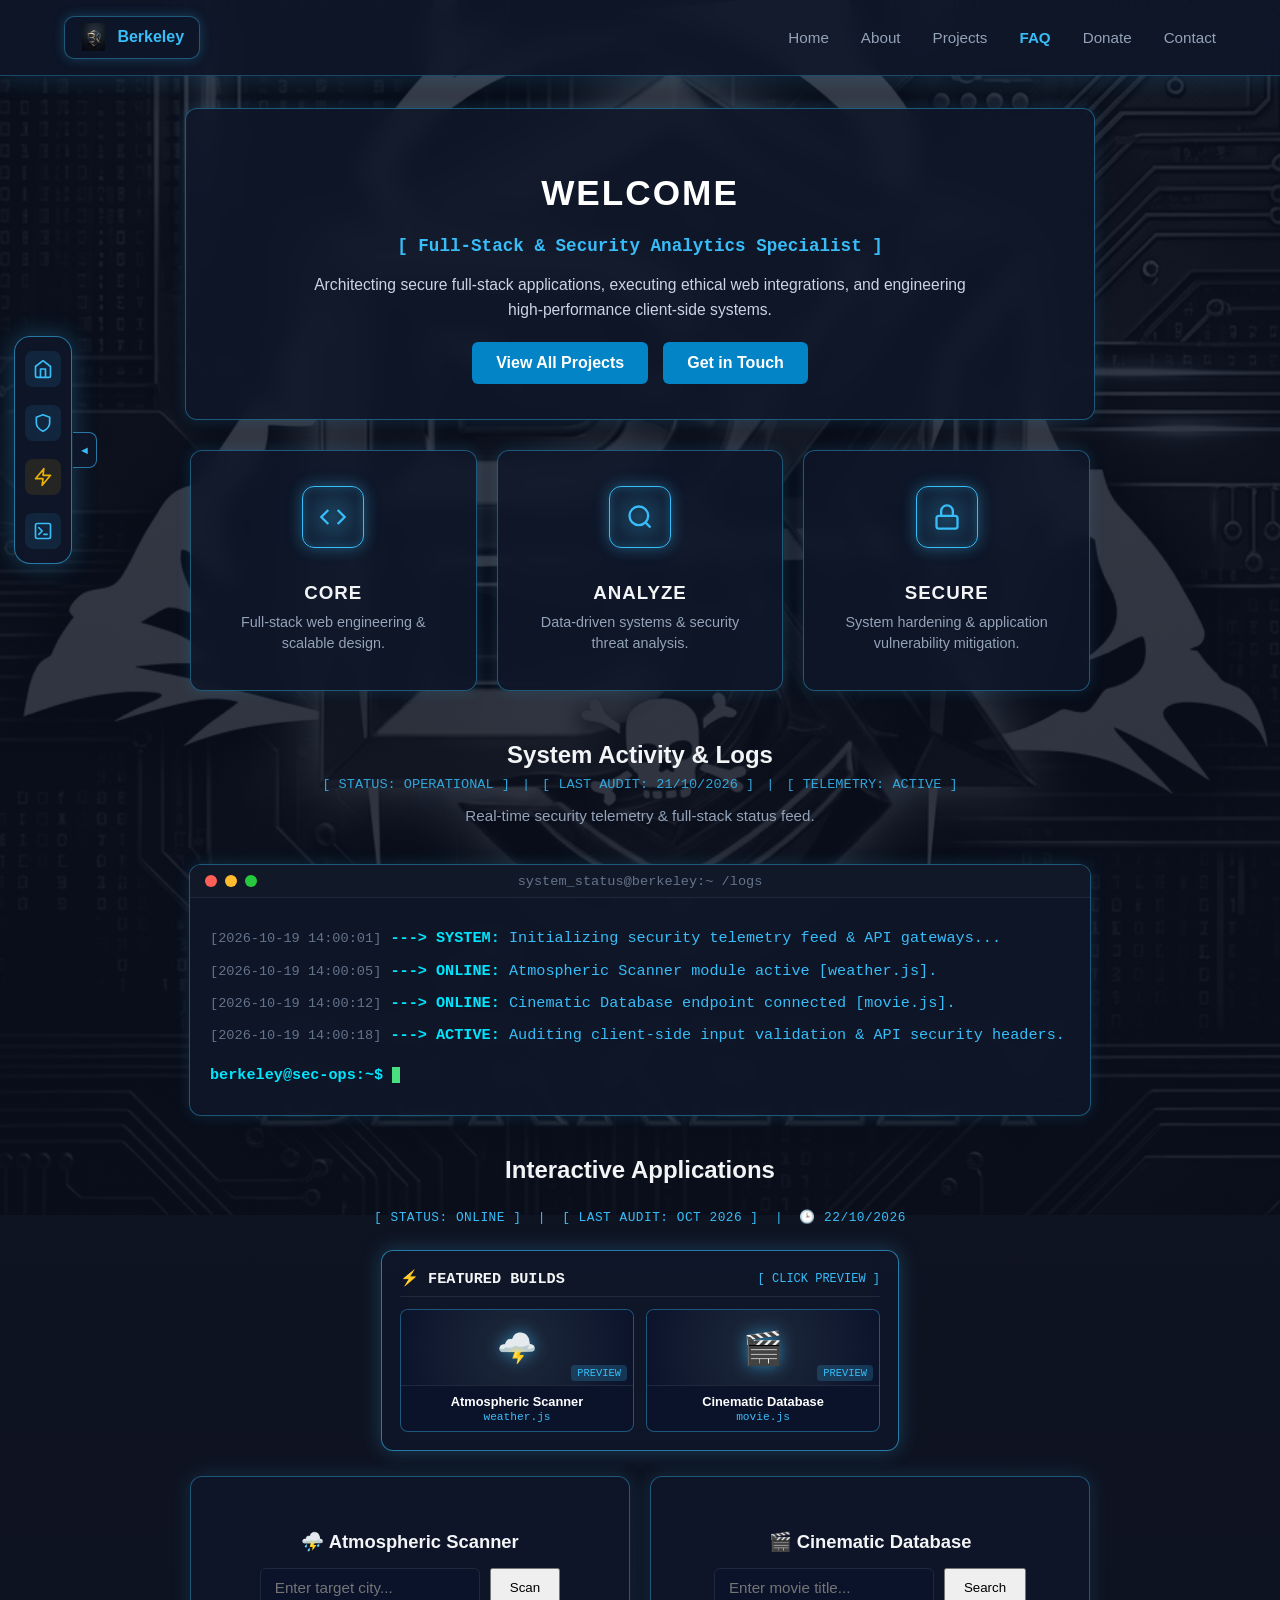
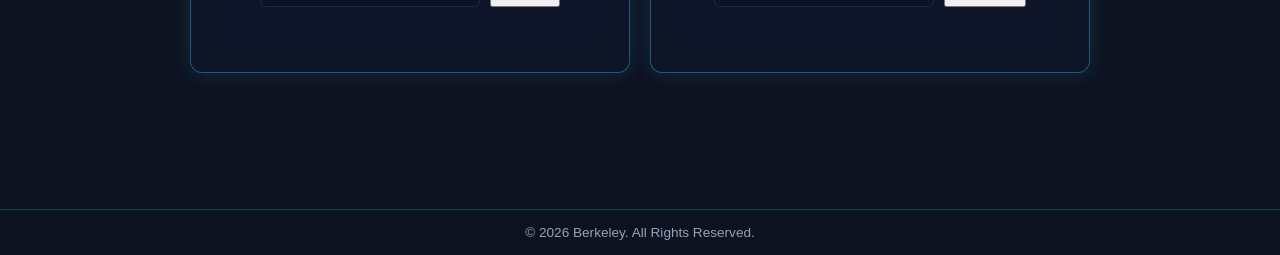
<file: index.html>
<!DOCTYPE html>
<html lang="en">
<head>
    <meta charset="UTF-8">
    <meta name="viewport" content="width=device-width, initial-scale=1.0">
    <title>Berkeley | Web Developer & Security Analytics Specialist</title>
    <meta name="description" content="Official website for Berkeley - Full-spectrum web development and security operations.">
    <link rel="icon" type="image/jpeg" href="new_logo.jpg">
    <link rel="stylesheet" href="style.css">
    <!-- Google & Search Engine Site Name (JSON-LD Schema) -->
    <script type="application/ld+json">
    {
      "@context": "https://schema.org",
      "@type": "WebSite",
      "name": "Berkeley",
      "alternateName": "Berkeley Repacks",
      "url": "https://ma0903092-blip.github.io/Berkeley/"
    }
    </script>

    <!-- Open Graph Site Name Meta Tag -->
    <meta property="og:site_name" content="Berkeley" />
    <meta property="og:title" content="Berkeley | Web Developer & Security Analytics Specialist" />
    <meta property="og:type" content="website" />
</head>
<body>
    <!-- Navbar -->
    <nav class="navbar">
        <div class="logo">
            <a href="index.html" class="logo-box">
                <img src="new_logo.jpg" alt="BK Logo" class="brand-icon">
                <span>Berkeley</span>
            </a>
        </div>
        <div class="links">
            <a href="index.html">Home</a>
            <a href="about.html">About</a>
            <a href="projects.html">Projects</a>
            <a href="faq.html" style="color: #38bdf8; font-weight: 600;">FAQ</a>
            <a href="donate.html">Donate</a>
            <a href="contact.html">Contact</a>
        </div>
    </nav>

    <!-- Main Container -->
    <main class="main-container">

        <!-- 1. Unified Hero Section -->
        <section class="card home-card" style="max-width: 850px; margin: 0 auto 30px auto; padding: 35px 25px; text-align: center;">
            <h1 style="color: #ffffff; font-size: 2.2rem; font-weight: 700; margin-bottom: 0.3rem; letter-spacing: 2px;">WELCOME</h1>
            <p style="color: #38bdf8; font-weight: 600; font-size: 1.1rem; margin-bottom: 1rem; font-family: monospace;">
                [ Full-Stack & Security Analytics Specialist ]
            </p>
            <p style="color: #cbd5e1; line-height: 1.6; max-width: 680px; margin: 0 auto 20px auto; font-size: 0.98rem;">
                Architecting secure full-stack applications, executing ethical web integrations, and engineering high-performance client-side systems.
            </p>
            <div style="display: flex; gap: 15px; justify-content: center; flex-wrap: wrap;">
                <a href="projects.html" class="btn" style="padding: 12px 24px; text-decoration: none; background: #0284c7; color: #ffffff; border-radius: 6px; font-weight: 600; border: none; display: inline-block;">View All Projects</a>
                <a href="contact.html" class="btn" style="padding: 12px 24px; text-decoration: none; background: #0284c7; color: #ffffff; border-radius: 6px; font-weight: 600; border: none; display: inline-block;">Get in Touch</a>
            </div>
        </section>

        <!-- 2. Core Pillars with Glossy Glowing Icon Boxes -->
        <section class="card-container" style="display: grid; grid-template-columns: repeat(auto-fit, minmax(240px, 1fr)); gap: 20px; max-width: 900px; margin: 0 auto 40px auto;">
            <div class="card home-card" style="text-align: center; padding: 25px 15px;">
                <div class="icon-box" style="display: inline-flex; align-items: center; justify-content: center; width: 60px; height: 60px; border-radius: 12px; border: 1.5px solid #38bdf8; background: radial-gradient(circle, rgba(56,189,248,0.25) 0%, rgba(15,23,42,0.8) 100%); box-shadow: 0 0 15px rgba(56,189,248,0.4), inset 0 0 10px rgba(56,189,248,0.3); margin-bottom: 15px;">
                    <svg width="28" height="28" viewBox="0 0 24 24" fill="none" stroke="#38bdf8" stroke-width="2"><polyline points="16 18 22 12 16 6"></polyline><polyline points="8 6 2 12 8 18"></polyline></svg>
                </div>
                <h3 style="color: #f3f4f6; margin-bottom: 8px; letter-spacing: 1px;">CORE</h3>
                <p style="color: #94a3b8; font-size: 0.9rem; margin: 0; line-height: 1.5;">Full-stack web engineering & scalable design.</p>
            </div>

            <div class="card home-card" style="text-align: center; padding: 25px 15px;">
                <div class="icon-box" style="display: inline-flex; align-items: center; justify-content: center; width: 60px; height: 60px; border-radius: 12px; border: 1.5px solid #38bdf8; background: radial-gradient(circle, rgba(56,189,248,0.25) 0%, rgba(15,23,42,0.8) 100%); box-shadow: 0 0 15px rgba(56,189,248,0.4), inset 0 0 10px rgba(56,189,248,0.3); margin-bottom: 15px;">
                    <svg width="28" height="28" viewBox="0 0 24 24" fill="none" stroke="#38bdf8" stroke-width="2"><circle cx="11" cy="11" r="8"></circle><line x1="21" y1="21" x2="16.65" y2="16.65"></line></svg>
                </div>
                <h3 style="color: #f3f4f6; margin-bottom: 8px; letter-spacing: 1px;">ANALYZE</h3>
                <p style="color: #94a3b8; font-size: 0.9rem; margin: 0; line-height: 1.5;">Data-driven systems & security threat analysis.</p>
            </div>

            <div class="card home-card" style="text-align: center; padding: 25px 15px;">
                <div class="icon-box" style="display: inline-flex; align-items: center; justify-content: center; width: 60px; height: 60px; border-radius: 12px; border: 1.5px solid #38bdf8; background: radial-gradient(circle, rgba(56,189,248,0.25) 0%, rgba(15,23,42,0.8) 100%); box-shadow: 0 0 15px rgba(56,189,248,0.4), inset 0 0 10px rgba(56,189,248,0.3); margin-bottom: 15px;">
                    <svg width="28" height="28" viewBox="0 0 24 24" fill="none" stroke="#38bdf8" stroke-width="2"><rect x="3" y="11" width="18" height="11" rx="2" ry="2"></rect><path d="M7 11V7a5 5 0 0 1 10 0v4"></path></svg>
                </div>
                <h3 style="color: #f3f4f6; margin-bottom: 8px; letter-spacing: 1px;">SECURE</h3>
                <p style="color: #94a3b8; font-size: 0.9rem; margin: 0; line-height: 1.5;">System hardening & application vulnerability mitigation.</p>
            </div>
        </section>

        <!-- System Activity & Logs Section -->
         <style>
    .terminal-container {
      background: rgba(15, 23, 42, 0.85) !important;
      backdrop-filter: blur(10px) !important;
      border: 1.5px solid rgba(56, 189, 248, 0.4) !important;
      box-shadow: 0 0 15px rgba(56, 189, 248, 0.15) !important;
      border-radius: 12px !important;
      transition: all 0.3s ease !important;
    }
    .terminal-container:hover {
      border-color: rgba(56, 189, 248, 0.8) !important;
      box-shadow: 0 0 25px rgba(56, 189, 248, 0.3) !important;
    }
  </style>
    <section class="system-logs-section" style="margin: 50px auto 30px auto; text-align: center;">
      <h2 style="color: #f3f4f6; text-align: center; margin-bottom: 8px;">System Activity &amp; Logs</h2>
      <div style="font-family: monospace; font-size: 0.85rem; color: #38bdf8; margin-top: 6px; margin-bottom: 15px; display: flex; justify-content: center; align-items: center; gap: 12px; opacity: 0.85; flex-wrap: wrap;">
  <span>[ STATUS: OPERATIONAL ]</span>
  <span>|</span>
  <span>[ LAST AUDIT: 21/10/2026 ]</span>
  <span>|</span>
  <span>[ TELEMETRY: ACTIVE ]</span>
</div>
      <p style="color: #94a3b8; font-size: 0.95rem; margin-bottom: 20px;">Real-time security telemetry &amp; full-stack status feed.</p>

      <div class="terminal-container">
        <div class="terminal-header">
          <div class="terminal-buttons">
            <span class="dot red"></span>
            <span class="dot yellow"></span>
            <span class="dot green"></span>
          </div>
          <div class="terminal-title">system_status@berkeley:~ /logs</div>
        </div>
        <div class="terminal-body">
          <p class="log-line"><span class="timestamp">[2026-10-19 14:00:01]</span> <span class="prefix">---> SYSTEM:</span> Initializing security telemetry feed &amp; API gateways...</p>
          <p class="log-line"><span class="timestamp">[2026-10-19 14:00:05]</span> <span class="prefix">---> ONLINE:</span> Atmospheric Scanner module active [weather.js].</p>
          <p class="log-line"><span class="timestamp">[2026-10-19 14:00:12]</span> <span class="prefix">---> ONLINE:</span> Cinematic Database endpoint connected [movie.js].</p>
          <p class="log-line"><span class="timestamp">[2026-10-19 14:00:18]</span> <span class="prefix">---> ACTIVE:</span> Auditing client-side input validation &amp; API security headers.</p>
          <p class="log-line prompt"><span class="prefix">berkeley@sec-ops:~$</span> <span class="command-text"></span><span class="cursor">&nbsp;</span></p>
        </div>
      </div>
    </section>

      <!-- 3. Interactive Web Applications Showcase -->
<section style="max-width: 900px; margin: 0 auto 40px auto; padding: 0 15px;">
 <style>
  /* Natural default border and soft ambient glow */
  .interactive-grid .app-card {
    background: rgba(15, 23, 42, 0.85) !important;
    backdrop-filter: blur(10px) !important;
    border: 1.5px solid rgba(56, 189, 248, 0.4) !important;
    box-shadow: 0 0 20px rgba(56, 189, 248, 0.15) !important;
    border-radius: 12px !important;
    transition: all 0.3s ease !important;
  }

  /* Brightens up when hovered */
  .interactive-grid .app-card:hover {
    border-color: rgba(56, 189, 248, 0.8) !important;
    box-shadow: 0 0 30px rgba(56, 189, 248, 0.35) !important;
  }

  /* Input fields styling */
    #cityInput, #searchInput, .cyber-input {
      flex: 1 !important;
      width: 100% !important;
      padding: 10px 14px !important;
      background-color: #0b132b !important;
      background: #0b132b !important;
      border: 1px solid #1e293b !important;
      border-radius: 6px !important;
      color: #ffffff !important;
      font-size: 0.95rem !important;
      outline: none !important;
      box-shadow: none !important;
      transition: all 0.3s ease !important;
    }
    #cityInput:hover, #searchInput:hover, .cyber-input:hover {
      border-color: rgba(56, 189, 248, 0.5) !important;
    }
    #cityInput:focus, #searchInput:focus, .cyber-input:focus {
      background-color: #0b132b !important;
      background: #0b132b !important;
      border-color: #38bdf8 !important;
      box-shadow: 0 0 12px rgba(56, 189, 248, 0.4) !important;
      color: #ffffff !important;
    }
  </style>

  <h2 style="color: #f3f4f6; text-align: center; margin-bottom: 25px;">Interactive Applications</h2>
  
  <!-- Section Telemetry Header -->
 <div style="font-family: monospace; font-size: 0.8rem; color: #38bdf8; text-align: center; margin-top: 8px; margin-bottom: 25px; letter-spacing: 0.5px;">
  [ STATUS: ONLINE ] &nbsp;|&nbsp; [ LAST AUDIT: OCT 2026 ] &nbsp;|&nbsp; 🕒 22/10/2026
</div>

  <!-- Top Featured Builds Widget Grid (Equal 50/50 Columns) -->
<div class="app-card" style="background: rgba(15, 23, 42, 0.85) !important; border: 1.5px solid rgba(56, 189, 248, 0.6) !important; border-radius: 12px; padding: 18px; max-width: 480px; margin: 25px auto; box-shadow: 0 0 20px rgba(56, 189, 248, 0.25) !important; backdrop-filter: blur(10px);">
  <div style="display: flex; justify-content: space-between; align-items: center; border-bottom: 1px solid #1e293b; padding-bottom: 8px; margin-bottom: 12px;">
    <h3 style="color: #f3f4f6; font-size: 0.95rem; margin: 0; font-family: monospace;">⚡ FEATURED BUILDS</h3>
    <span style="font-family: monospace; font-size: 0.75rem; color: #38bdf8;">[ CLICK PREVIEW ]</span>
  </div>
  
  <div style="display: grid; grid-template-columns: 1fr 1fr; gap: 12px; width: 100%;">
    <!-- Featured Item 1: Atmospheric Scanner Thumbnail -->
    <div onclick="openPreview('Atmospheric Scanner', 'weather.js', '🌩️ Real-Time Weather & Telemetry Scanner', 'Scans atmospheric data, temperature, humidity, and weather conditions for any target city.', '#interactive-apps')" class="featured-mini-card" style="cursor: pointer; background: #0b132b; border: 1px solid rgba(56, 189, 248, 0.4); border-radius: 8px; overflow: hidden; transition: all 0.3s ease;">
      <div style="height: 75px; background: radial-gradient(circle at center, #1e293b, #0b132b); display: flex; align-items: center; justify-content: center; border-bottom: 1px solid #1e293b; position: relative;">
        <span style="font-size: 2rem; filter: drop-shadow(0 0 8px rgba(56, 189, 248, 0.6));">🌩️</span>
        <span style="position: absolute; bottom: 4px; right: 6px; font-size: 0.65rem; background: rgba(56, 189, 248, 0.2); color: #38bdf8; padding: 2px 6px; border-radius: 4px; font-family: monospace;">PREVIEW</span>
      </div>
      <div style="padding: 8px; text-align: center;">
        <div style="font-size: 0.8rem; font-weight: bold; color: #ffffff;">Atmospheric Scanner</div>
        <div style="font-size: 0.7rem; color: #38bdf8; font-family: monospace; margin-top: 2px;">weather.js</div>
      </div>
    </div>
    
    <!-- Featured Item 2: Cinematic Database Thumbnail -->
    <div onclick="openPreview('Cinematic Database', 'movie.js', '🎬 Movie & Media Intelligence Engine', 'Queries cinematic databases to return plot summaries, metadata, ratings, and media release info.', '#interactive-apps')" class="featured-mini-card" style="cursor: pointer; background: #0b132b; border: 1px solid rgba(56, 189, 248, 0.4); border-radius: 8px; overflow: hidden; transition: all 0.3s ease;">
      <div style="height: 75px; background: radial-gradient(circle at center, #1e293b, #0b132b); display: flex; align-items: center; justify-content: center; border-bottom: 1px solid #1e293b; position: relative;">
        <span style="font-size: 2rem; filter: drop-shadow(0 0 8px rgba(56, 189, 248, 0.6));">🎬</span>
        <span style="position: absolute; bottom: 4px; right: 6px; font-size: 0.65rem; background: rgba(56, 189, 248, 0.2); color: #38bdf8; padding: 2px 6px; border-radius: 4px; font-family: monospace;">PREVIEW</span>
      </div>
      <div style="padding: 8px; text-align: center;">
        <div style="font-size: 0.8rem; font-weight: bold; color: #ffffff;">Cinematic Database</div>
        <div style="font-size: 0.7rem; color: #38bdf8; font-family: monospace; margin-top: 2px;">movie.js</div>
      </div>
    </div>
  </div>
</div>

  <!-- Side-by-Side Grid Container -->
  <div class="interactive-grid" style="display: grid; grid-template-columns: repeat(auto-fit, minmax(320px, 1fr)); gap: 20px;">
    
    <!-- Atmospheric Scanner Card -->
    <div class="card home-card app-card" style="margin: 0; padding: 25px; text-align: center;">
      <h3 style="color: #f3f4f6; margin-bottom: 15px; font-size: 1.15rem;">⛈️ Atmospheric Scanner</h3>
      <div class="input-group" style="display: flex; gap: 10px; margin-bottom: 15px;">
        <input type="text" id="cityInput" class="cyber-input" placeholder="Enter target city...">
        <button onclick="getWeather()" class="btn" style="padding: 10px 18px;">Scan</button>
      </div>
      <div id="weatherResult" style="margin-top: 15px; text-align: center; font-family: monospace;"></div>
    </div>

    <!-- Cinematic Database Card -->
    <div class="card home-card app-card" style="margin: 0; padding: 25px; text-align: center;">
      <h3 style="color: #f3f4f6; margin-bottom: 15px; font-size: 1.15rem;">🎬 Cinematic Database</h3>
      <div class="input-group" style="display: flex; gap: 10px; margin-bottom: 15px;">
       <input type="text" id="searchInput" class="cyber-input" placeholder="Enter movie title...">
        <button type="button" id="searchBtn" class="btn" style="padding: 10px 18px;">Search</button>
      </div>
      <div id="loading" style="display: none; text-align: center; color: #4ecca3; font-family: monospace;">Searching...</div>
      <div id="movieResult" style="margin-top: 15px; font-family: monospace;"></div>
    </div>

  </div>
</section>

    </main>

    <!-- Full-Width Footer -->
    <footer class="site-footer" style="margin-top: 80px; text-align: center; color: #94a3b8; font-size: 0.85rem; padding: 15px 0; border-top: 1px solid rgba(56, 189, 248, 0.25);">
      <p style="margin: 0;">&copy; 2026 Berkeley. All Rights Reserved.</p>
    </footer>
    <script src="weather.js"></script>
    <script src="movie.js"></script>

    <!-- Live Terminal Typing Effect -->
  <script>
   const commandText = "status --check-integrations --verbose";
    const target = document.querySelector('.command-text');
    let index = 0;

    function typeCommand() {
      if (target && index < commandText.length) {
        target.textContent += commandText.charAt(index);
        index++;
        setTimeout(typeCommand, 80);
      }
    }

  </script>
  <!-- Collapsible Cyber Sidebar Container -->
<div id="cyber-sidebar" style="position: fixed; left: 14px; top: 50%; transform: translateY(-50%); background: rgba(15, 23, 42, 0.9); backdrop-filter: blur(12px); border: 1.5px solid rgba(56, 189, 248, 0.6); border-radius: 16px; padding: 14px 10px; z-index: 999; display: flex; flex-direction: column; gap: 18px; box-shadow: 0 0 25px rgba(56, 189, 248, 0.3); transition: transform 0.4s cubic-bezier(0.4, 0, 0.2, 1);">
  
  <!-- Toggle Button Tab -->
  <button onclick="toggleSidebar()" title="Toggle Sidebar" style="position: absolute; right: -26px; top: 50%; transform: translateY(-50%); background: rgba(15, 23, 42, 0.9); border: 1.5px solid rgba(56, 189, 248, 0.6); border-left: none; border-radius: 0 8px 8px 0; color: #38bdf8; width: 24px; height: 36px; cursor: pointer; display: flex; align-items: center; justify-content: center; font-size: 11px; outline: none; backdrop-filter: blur(12px); transition: color 0.2s;">
    ◄
  </button>

  <!-- Home / Welcome -->
  <a href="#welcome" title="Welcome" style="display: flex; align-items: center; justify-content: center; width: 36px; height: 36px; border-radius: 8px; background: rgba(56, 189, 248, 0.1); text-decoration: none; transition: all 0.3s ease;" onmouseover="this.style.background='rgba(56, 189, 248, 0.25)'; this.style.transform='scale(1.15)'" onmouseout="this.style.background='rgba(56, 189, 248, 0.1)'; this.style.transform='scale(1)'">
    <svg width="20" height="20" viewBox="0 0 24 24" fill="none" stroke="#38bdf8" stroke-width="2" stroke-linecap="round" stroke-linejoin="round"><path d="m3 9 9-7 9 7v11a2 2 0 0 1-2 2H5a2 2 0 0 1-2-2z"/><polyline points="9 22 9 12 15 12 15 22"/></svg>
  </a>

  <!-- Core Capabilities / Shield -->
  <a href="#core" title="Core Capabilities" style="display: flex; align-items: center; justify-content: center; width: 36px; height: 36px; border-radius: 8px; background: rgba(56, 189, 248, 0.1); text-decoration: none; transition: all 0.3s ease;" onmouseover="this.style.background='rgba(56, 189, 248, 0.25)'; this.style.transform='scale(1.15)'" onmouseout="this.style.background='rgba(56, 189, 248, 0.1)'; this.style.transform='scale(1)'">
    <svg width="20" height="20" viewBox="0 0 24 24" fill="none" stroke="#38bdf8" stroke-width="2" stroke-linecap="round" stroke-linejoin="round"><path d="M12 22s8-4 8-10V5l-8-3-8 3v7c0 6 8 10 8 10z"/></svg>
  </a>

  <!-- Interactive Apps / Lightning -->
  <a href="#interactive-apps" title="Interactive Apps" style="display: flex; align-items: center; justify-content: center; width: 36px; height: 36px; border-radius: 8px; background: rgba(234, 179, 8, 0.1); text-decoration: none; transition: all 0.3s ease;" onmouseover="this.style.background='rgba(234, 179, 8, 0.25)'; this.style.transform='scale(1.15)'" onmouseout="this.style.background='rgba(234, 179, 8, 0.1)'; this.style.transform='scale(1)'">
    <svg width="20" height="20" viewBox="0 0 24 24" fill="none" stroke="#eab308" stroke-width="2" stroke-linecap="round" stroke-linejoin="round"><polygon points="13 2 3 14 12 14 11 22 21 10 12 10 13 2"/></svg>
  </a>

  <!-- System Logs / Terminal -->
  <a href="#system-logs" title="System Logs" style="display: flex; align-items: center; justify-content: center; width: 36px; height: 36px; border-radius: 8px; background: rgba(56, 189, 248, 0.1); text-decoration: none; transition: all 0.3s ease;" onmouseover="this.style.background='rgba(56, 189, 248, 0.25)'; this.style.transform='scale(1.15)'" onmouseout="this.style.background='rgba(56, 189, 248, 0.1)'; this.style.transform='scale(1)'">
    <svg width="20" height="20" viewBox="0 0 24 24" fill="none" stroke="#38bdf8" stroke-width="2" stroke-linecap="round" stroke-linejoin="round"><rect width="18" height="18" x="3" y="3" rx="2"/><path d="m7 8 4 4-4 4"/><line x1="13" x2="17" y1="16" y2="16"/></svg>
  </a>

</div>

<!-- Sidebar Toggle Logic Script -->
<script>
  let isSidebarCollapsed = false;
  function toggleSidebar() {
    const sidebar = document.getElementById('cyber-sidebar');
    const toggleBtn = sidebar.querySelector('button');
    isSidebarCollapsed = !isSidebarCollapsed;
    
    if (isSidebarCollapsed) {
      sidebar.style.transform = 'translateY(-50%) translateX(-75px)';
      toggleBtn.innerHTML = '►';
    } else {
      sidebar.style.transform = 'translateY(-50%) translateX(0)';
      toggleBtn.innerHTML = '◄';
    }
  }
</script>
<!-- Quick-Preview Modal Box -->
<div id="previewModal" style="display: none; position: fixed; inset: 0; background: rgba(11, 19, 43, 0.85); backdrop-filter: blur(8px); z-index: 1000; align-items: center; justify-content: center; padding: 15px;">
  <div style="background: rgba(15, 23, 42, 0.95); border: 1.5px solid rgba(56, 189, 248, 0.7); border-radius: 12px; max-width: 420px; width: 100%; padding: 20px; box-shadow: 0 0 30px rgba(56, 189, 248, 0.3); position: relative; font-family: sans-serif;">
    
    <!-- Close Button -->
    <button onclick="closePreview()" style="position: absolute; top: 12px; right: 12px; background: none; border: none; color: #38bdf8; font-size: 1.2rem; cursor: pointer; outline: none;">✕</button>
    
    <!-- Title & File Badge -->
    <div id="modalTitle" style="color: #ffffff; font-size: 1.1rem; font-weight: bold; margin-bottom: 4px;"></div>
    <div id="modalFile" style="color: #38bdf8; font-family: monospace; font-size: 0.8rem; margin-bottom: 12px;"></div>
    
    <!-- Icon Banner -->
    <div id="modalBanner" style="font-size: 1rem; color: #e2e8f0; background: rgba(30, 41, 59, 0.8); border: 1px solid rgba(56, 189, 248, 0.3); border-radius: 8px; padding: 12px; text-align: center; margin-bottom: 14px;"></div>
    
    <!-- Description -->
    <div id="modalDesc" style="color: #94a3b8; font-size: 0.85rem; line-height: 1.4; margin-bottom: 18px;"></div>
    
    <!-- Actions -->
    <div style="display: flex; gap: 10px; justify-content: flex-end;">
      <button onclick="closePreview()" style="background: transparent; border: 1px solid #334155; color: #94a3b8; padding: 8px 14px; border-radius: 6px; cursor: pointer; font-size: 0.8rem;">Close</button>
      <a id="modalJumpBtn" href="" onclick="closePreview()" style="background: #38bdf8; color: #0f172a; font-weight: bold; padding: 8px 14px; border-radius: 6px; text-decoration: none; font-size: 0.8rem;">Launch Tool ➔</a>
    </div>
  </div>
</div>

<!-- Quick-Preview Modal Script -->
<script>
  function openPreview(title, file, banner, desc, targetHash) {
    document.getElementById('modalTitle').innerText = title;
    document.getElementById('modalFile').innerText = file;
    document.getElementById('modalBanner').innerText = banner;
    document.getElementById('modalDesc').innerText = desc;
    document.getElementById('modalJumpBtn').href = targetHash;
    
    const modal = document.getElementById('previewModal');
    modal.style.display = 'flex';
  }

  function closePreview() {
    document.getElementById('previewModal').style.display = 'none';
  }

  // Keyboard Event Listener to close modal on ESC key
  document.addEventListener('keydown', function(event) {
    if (event.key === 'Escape') {
      closePreview();
    }
  });
</script>
</body>
</html>
</file>
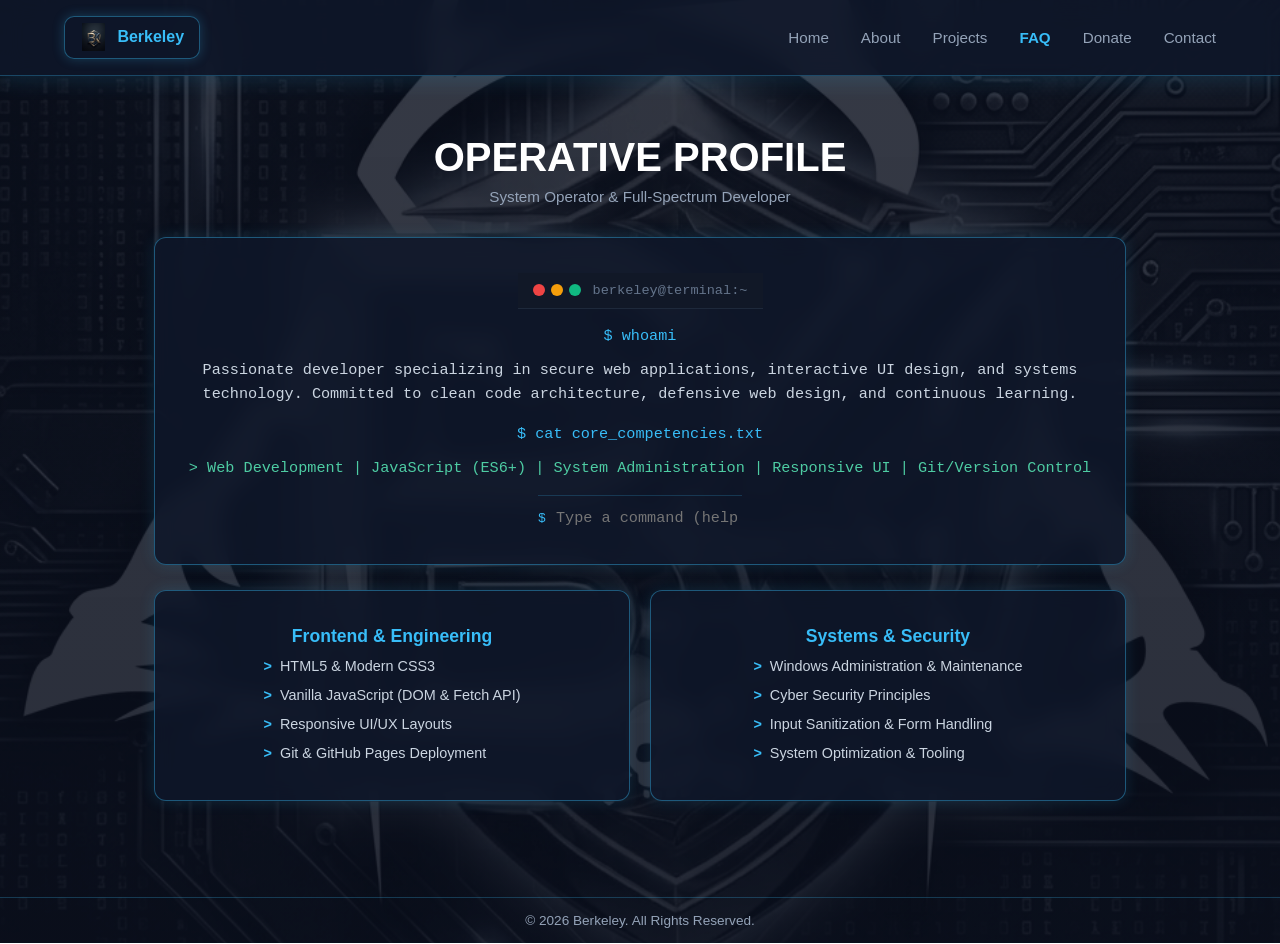
<file: about.html>
<!DOCTYPE html>
<html lang="en">
<head>
    <meta charset="UTF-8">
    <meta name="viewport" content="width=device-width, initial-scale=1.0">
    <title>Berkeley | Professional Background & Expertise</title>
    <meta name="description" content="Official website for Berkeley - Full-spectrum cyber operations, full-stack web engineering, and digital criminology investigations.">
   <link rel="icon" type="image/jpeg" href="new_logo.jpg">
    <link rel="stylesheet" href="style.css">
    <style>
        .cyber-card {
            background: rgba(15, 23, 42, 0.75);
            backdrop-filter: blur(10px);
            border: 1.5px solid rgba(56, 189, 248, 0.35);
            border-radius: 14px;
            padding: 2.2rem;
            box-shadow: 0 0 15px rgba(56, 189, 248, 0.1);
            transition: all 0.35s cubic-bezier(0.4, 0, 0.2, 1);
            text-align: left;
        }
        .cyber-card:hover {
            transform: translateY(-4px);
            border-color: #38bdf8;
            background: rgba(15, 23, 42, 0.9);
            box-shadow: 0 10px 30px rgba(56, 189, 248, 0.35), inset 0 0 15px rgba(56, 189, 248, 0.15);
        }
    </style>
</head>
<body>
    <nav class="navbar">
        <div class="logo">
            <a href="index.html" class="logo-box">
              <img src="new_logo.jpg" alt="BK Logo" class="brand-icon">
    <span>Berkeley</span> 
            </a>
        </div>
        <div class="links">
            <a href="index.html">Home</a>
            <a href="about.html">About</a>
            <a href="projects.html">Projects</a>
            <a href="faq.html" style="color: #38bdf8; font-weight: 600;">FAQ</a>
            <a href="donate.html">Donate</a>
            <a href="contact.html">Contact</a>
        </div>
    </nav>

    <main class="main-container">
        <h1 class="main-title">OPERATIVE PROFILE</h1>
        <p class="main-subtitle" style="text-align: center; margin-bottom: 2rem; color: #94a3b8;">
            System Operator & Full-Spectrum Developer
        </p>

        <!-- Terminal Bio Box -->
<div class="card home-card terminal-card" style="margin-bottom: 25px;">
    <div class="terminal-header" style="display: flex; align-items: center; margin-bottom: 15px;">
        <span class="dot red" style="height: 12px; width: 12px; background-color: #ef4444; border-radius: 50%; display: inline-block; margin-right: 6px;"></span>
        <span class="dot yellow" style="height: 12px; width: 12px; background-color: #f59e0b; border-radius: 50%; display: inline-block; margin-right: 6px;"></span>
        <span class="dot green" style="height: 12px; width: 12px; background-color: #10b981; border-radius: 50%; display: inline-block; margin-right: 12px;"></span>
        <span style="color: #64748b; font-size: 0.85rem; font-family: monospace;">berkeley@terminal:~</span>
    </div>

    <div id="terminalOutput" style="font-family: monospace; font-size: 0.95rem; color: #cbd5e1; line-height: 1.6; margin-bottom: 15px;">
        <p style="color: #38bdf8; margin: 0 0 10px 0;">$ whoami</p>
        <p style="color: #cbd5e1; line-height: 1.6; margin: 0 0 15px 0;">Passionate developer specializing in secure web applications, interactive UI design, and systems technology. Committed to clean code architecture, defensive web design, and continuous learning.</p>
        <p style="color: #38bdf8; margin: 0 0 10px 0;">$ cat core_competencies.txt</p>
        <p style="color: #4ecca3; margin: 0;">> Web Development | JavaScript (ES6+) | System Administration | Responsive UI | Git/Version Control</p>
    </div>

    <!-- Interactive Terminal Input -->
    <div class="terminal-input-row" style="display: flex; align-items: center; border-top: 1px solid rgba(56, 189, 248, 0.2); padding-top: 12px;">
        <span style="color: #38bdf8; font-family: monospace; margin-right: 8px;">$</span>
        <input type="text" id="terminalInput" placeholder="Type a command (help, skills, status, clear)..." style="background: transparent; border: none; color: #f3f4f6; font-family: monospace; font-size: 0.95rem; outline: none; width: 100%;">
    </div>
</div>

        <!-- Skills Grid Matrix -->
<div style="display: grid; grid-template-columns: repeat(auto-fit, minmax(260px, 1fr)); gap: 20px;">
    
    <!-- Frontend Card -->
    <div class="card home-card" style="padding: 20px 25px;">
        <h3 style="color: #38bdf8; margin-bottom: 8px; margin-top: 0; font-size: 1.1rem; text-align: center;">Frontend & Engineering</h3>
        <ul style="color: #cbd5e1; font-size: 0.9rem; line-height: 1.6; padding-left: 0; margin: 0; list-style: none; text-align: justify;">
            <li style="margin-bottom: 6px;"><span style="color: #38bdf8; margin-right: 8px; font-weight: bold;">></span>HTML5 & Modern CSS3</li>
            <li style="margin-bottom: 6px;"><span style="color: #38bdf8; margin-right: 8px; font-weight: bold;">></span>Vanilla JavaScript (DOM & Fetch API)</li>
            <li style="margin-bottom: 6px;"><span style="color: #38bdf8; margin-right: 8px; font-weight: bold;">></span>Responsive UI/UX Layouts</li>
            <li style="margin-bottom: 0;"><span style="color: #38bdf8; margin-right: 8px; font-weight: bold;">></span>Git & GitHub Pages Deployment</li>
        </ul>
    </div>

    <!-- Systems Card -->
    <div class="card home-card" style="padding: 20px 25px;">
        <h3 style="color: #38bdf8; margin-bottom: 8px; margin-top: 0; font-size: 1.1rem; text-align: center;">Systems & Security</h3>
        <ul style="color: #cbd5e1; font-size: 0.9rem; line-height: 1.6; padding-left: 0; margin: 0; list-style: none; text-align: justify;">
            <li style="margin-bottom: 6px;"><span style="color: #38bdf8; margin-right: 8px; font-weight: bold;">></span>Windows Administration & Maintenance</li>
            <li style="margin-bottom: 6px;"><span style="color: #38bdf8; margin-right: 8px; font-weight: bold;">></span>Cyber Security Principles</li>
            <li style="margin-bottom: 6px;"><span style="color: #38bdf8; margin-right: 8px; font-weight: bold;">></span>Input Sanitization & Form Handling</li>
            <li style="margin-bottom: 0;"><span style="color: #38bdf8; margin-right: 8px; font-weight: bold;">></span>System Optimization & Tooling</li>
        </ul>
    </div>

</div>

    </main>

    <footer class="site-footer" style="margin-top: 80px; text-align: center; color: #94a3b8; font-size: 0.85rem; padding: 15px 0; border-top: 1px solid rgba(56, 189, 248, 0.25);">
      <p style="margin: 0;">&copy; 2026 Berkeley. All Rights Reserved.</p>
    </footer>

</body>
</html>
</file>
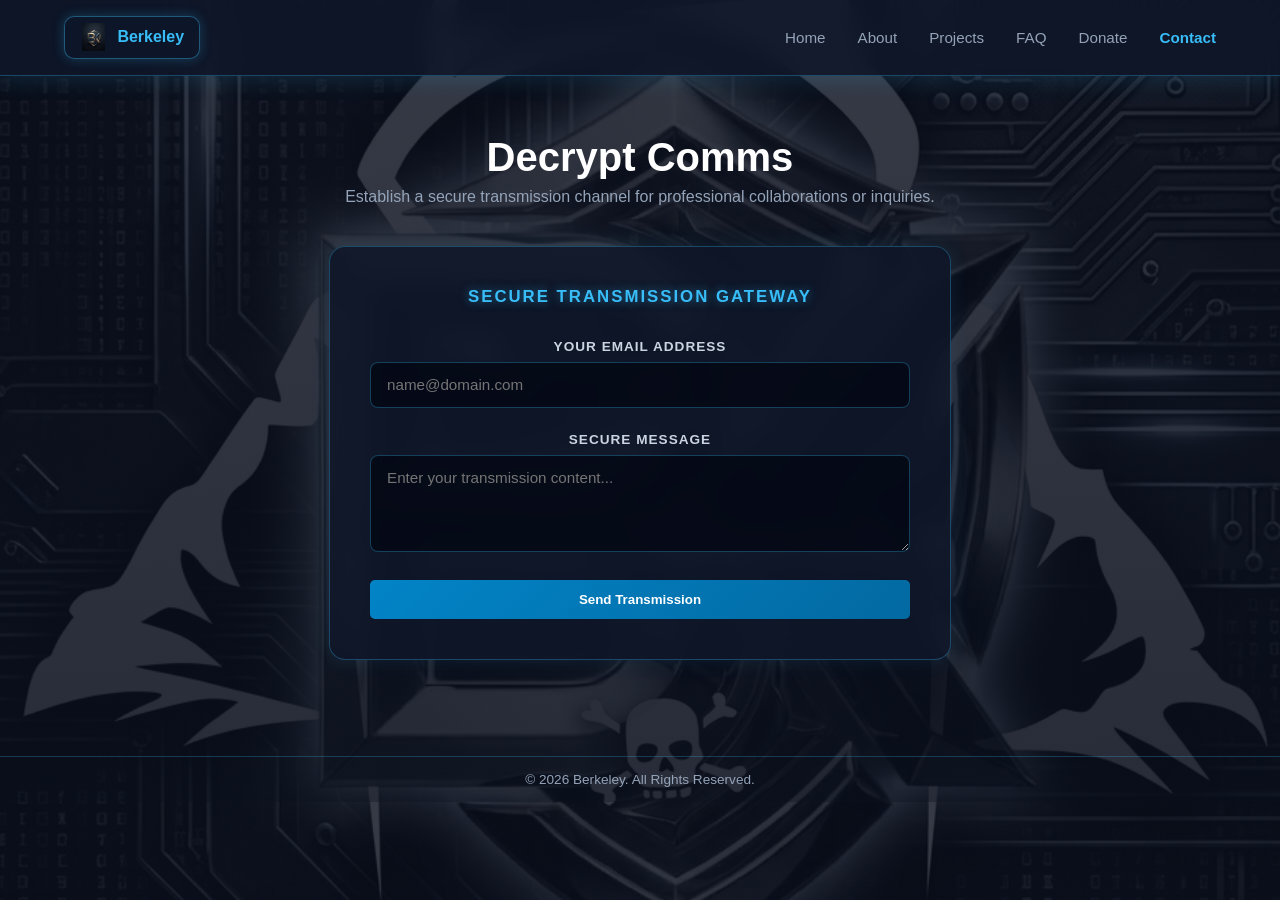
<file: contact.html>
<!DOCTYPE html>
<html lang="en">
<head>
    <meta charset="UTF-8">
    <meta name="viewport" content="width=device-width, initial-scale=1.0">
    <title>Berkeley | Secure Transmission Gateway</title>
    <meta name="description" content="Official website for Berkeley - Full-spectrum cyber operations, full-stack web engineering, and digital criminology investigations.">
    <link rel="icon" type="image/jpeg" href="new_logo.jpg">
    <link rel="stylesheet" href="style.css">
    <style>
        /* Cyber Genius Glowing CSS by Berkeley */

        /* 1. The main form container glow (when cursor is NEAR) */
        .glowing-contact-container {
            max-width: 540px;
            margin: 0 auto;
            background: rgba(15, 23, 42, 0.85); /* Slightly darker for better contrast */
            backdrop-filter: blur(12px);
            padding: 2.5rem;
            border-radius: 16px;
            
            /* Initial State (Dormant) */
            border: 1.5px solid rgba(56, 189, 248, 0.3); /* Subtle blue boundary */
            box-shadow: 0 0 20px rgba(56, 189, 248, 0.1); /* Very faint soft glow */
            transition: all 0.4s cubic-bezier(0.165, 0.84, 0.44, 1); /* Smooth pro transition */
            position: relative;
        }

        /* The dynamic hover activation */
        .glowing-contact-container:hover {
            border-color: #38bdf8; /* Full bright cyan border */
            box-shadow: 0 10px 40px rgba(56, 189, 248, 0.35), /* Outer bloom glow */
                        inset 0 0 20px rgba(56, 189, 248, 0.15); /* Internal subtle gloss */
            transform: translateY(-4px); /* Slight elevation for depth */
        }

        /* 2. Stylizing input fields for interaction */
        .cyber-input {
            width: 100%;
            padding: 0.85rem 1rem;
            background: rgba(3, 7, 18, 0.7);
            
            /* Inputs Initial State */
            border: 1.5px solid rgba(56, 189, 248, 0.3); /* Subtle border matching dormant container */
            border-radius: 8px;
            color: #ffffff;
            font-size: 0.95rem;
            outline: none; /* Crucial for custom focus style */
            transition: all 0.3s ease-in-out;
            box-sizing: border-box; /* Fixes padding issues */
        }

        /* 3. The focused field glow (when cursor is INSIDE) */
        .cyber-input:focus {
            border-color: #38bdf8; /* Highlights border */
            background: rgba(15, 23, 42, 1); /* Direct clear backdrop */
            box-shadow: 0 0 15px rgba(56, 189, 248, 0.5), /* Focus bloom */
                        inset 0 0 8px rgba(56, 189, 248, 0.2); /* Internal focus depth */
        }

        /* Make textarea resize handle match the cyber theme */
        textarea.cyber-input {
            resize: vertical;
        }
    </style>
</head>
<body>
    <nav class="navbar">
       <div class="logo">
            <a href="index.html" class="logo-box">
                <img src="new_logo.jpg" alt="BK Logo" class="brand-icon">
    <span>Berkeley</span>
            </a>
        </div>
        <div class="links">
      <a href="index.html">Home</a>
      <a href="about.html">About</a>
      <a href="projects.html">Projects</a>
      <a href="faq.html">FAQ</a>
      <a href="donate.html">Donate</a>
      <a href="contact.html" style="color: #38bdf8; font-weight: 600;">Contact</a>
    </div>
    </nav>

    <main class="main-container">
        <h1 class="main-title" style="font-size: 2.5rem; font-weight: 700; margin-bottom: 0.5rem; text-align: center;">Decrypt Comms</h1>
        <p class="main-subtitle" style="text-align: center; margin-bottom: 2.5rem; color: #94a3b8; font-size: 1rem;">Establish a secure transmission channel for professional collaborations or inquiries.</p>

        <!-- Applying the new glowing-contact-container class -->
        <div class="glowing-contact-container">
            <div style="text-align: center; margin-bottom: 2rem;">
                <h3 style="color: #38bdf8; letter-spacing: 2px; font-size: 1.05rem; font-weight: 600; margin: 0; text-shadow: 0 0 10px rgba(56, 189, 248, 0.5);">SECURE TRANSMISSION GATEWAY</h3>
            </div>
            
        <form id="contact-form" action="https://formspree.io/f/mljgnvdr" method="POST" onsubmit="handleContactSubmit(event)">
    <div style="margin-bottom: 1.5rem;">
        <label style="display: block; color: #cbd5e1; font-size: 0.85rem; font-weight: 600; text-transform: uppercase; letter-spacing: 1px; margin-bottom: 0.5rem; text-align: center;">Your Email Address</label>
        <input type="email" name="email" placeholder="name@domain.com" required class="cyber-input">
    </div>
    
    <div style="margin-bottom: 1.5rem;">
        <label style="display: block; color: #cbd5e1; font-size: 0.85rem; font-weight: 600; text-transform: uppercase; letter-spacing: 1px; margin-bottom: 0.5rem; text-align: center;">Secure Message</label>
        <textarea name="message" rows="4" placeholder="Enter your transmission content..." required class="cyber-input"></textarea>
    </div>

    <div style="text-align: center; margin-top: 0.6rem;">
        <button type="submit" style="width: 100%; background: linear-gradient(135deg, #0284c7 0%, #0369a1 100%); color: #ffffff; padding: 0.75rem; border: none; border-radius: 5px; cursor: pointer; font-weight: bold;">Send Transmission</button>
    </div>
</form>
    
    <!-- Success Message Feedback Banner -->
<div id="formSuccessMessage" style="display: none; margin-top: 20px; padding: 15px; background: rgba(78, 204, 163, 0.1); border: 1px solid #4ecca3; color: #4ecca3; border-radius: 5px; text-align: center; font-weight: bold;">
    Thank you! Your message has been sent successfully.
</div>

<script>
document.getElementById("contact-form").addEventListener("submit", async function(e) {
    e.preventDefault();
    const form = e.target;
    const successBanner = document.getElementById("formSuccessMessage");
    const data = new FormData(form);

    try {
        const response = await fetch(form.action, {
            method: form.method,
            body: data,
            headers: {
                'Accept': 'application/json'
            }
        });

        if (successBanner) {
            successBanner.style.display = 'block';
        }
        form.reset();

        setTimeout(() => {
            if (successBanner) {
                successBanner.style.display = 'none';
            }
        }, 5000);
    } catch (error) {
        if (successBanner) {
            successBanner.style.display = 'block';
        }
        form.reset();
    }
});
</script>
        </div>
    </main>

    <footer class="site-footer" style="margin-top: 80px; text-align: center; color: #94a3b8; font-size: 0.85rem; padding: 15px 0; border-top: 1px solid rgba(56, 189, 248, 0.25);">
      <p style="margin: 0;">&copy; 2026 Berkeley. All Rights Reserved.</p>
    </footer>

</body>
</html>
</file>
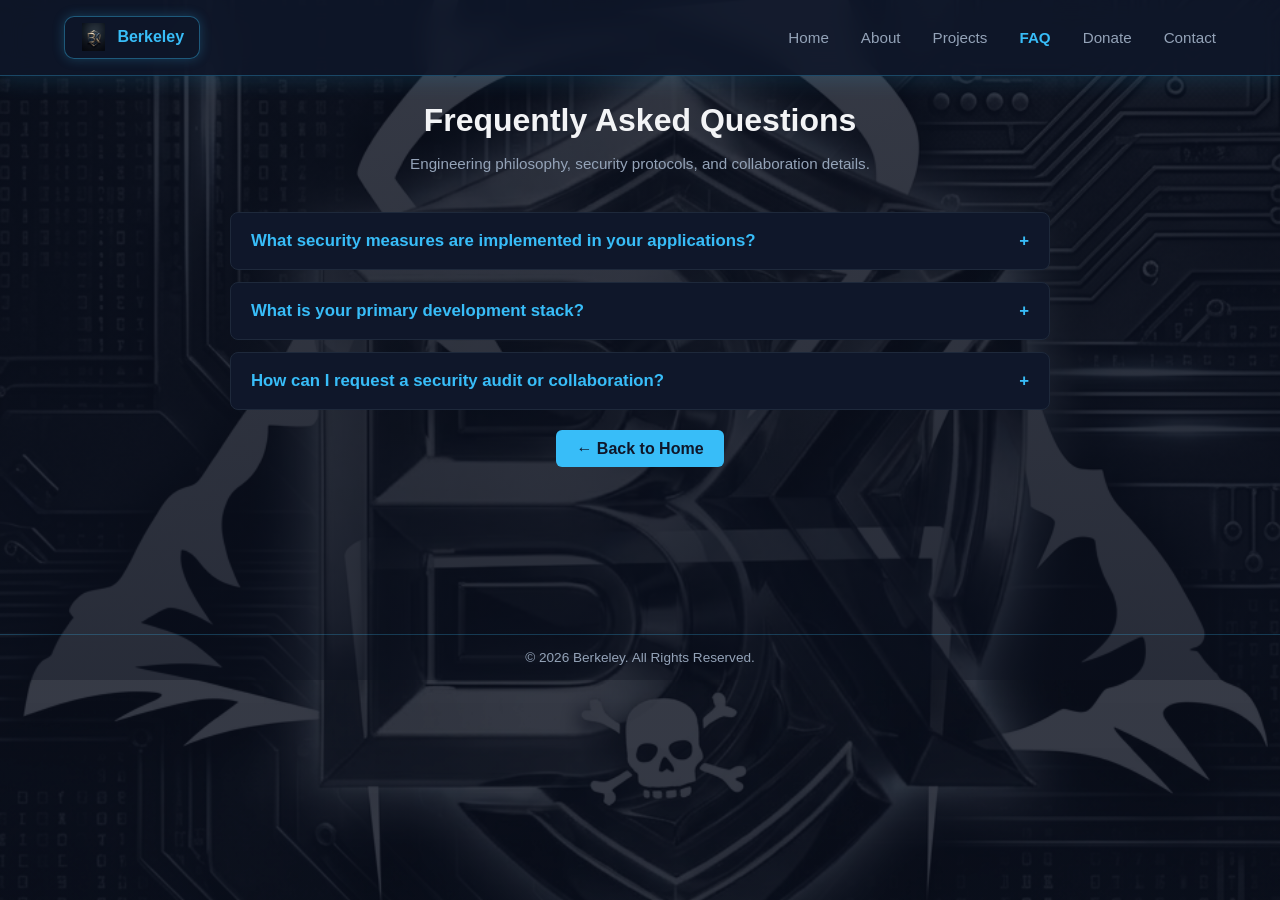
<file: faq.html>
<!DOCTYPE html>
<html lang="en">
<head>
  <meta charset="UTF-8">
  <meta name="viewport" content="width=device-width, initial-scale=1.0">
  <title>FAQ - Berkeley | Web Developer & Security Analyst</title>
  <link rel="stylesheet" href="style.css">
</head>
<body style="background-color: #0b132b; color: #f3f4f6; font-family: sans-serif; margin: 0; padding: 0;">

  <!-- Navbar matching all other pages -->
  <nav class="navbar">
    <div class="logo">
      <a href="index.html" class="logo-box">
        <img src="new_logo.jpg" alt="BK Logo" class="brand-icon">
        <span>Berkeley</span>
      </a>
    </div>
    <div class="links">
      <a href="index.html">Home</a>
      <a href="about.html">About</a>
      <a href="projects.html">Projects</a>
      <a href="faq.html" style="color: #38bdf8; font-weight: 600;">FAQ</a>
      <a href="donate.html">Donate</a>
      <a href="contact.html">Contact</a>
    </div>
  </nav>

  <!-- Main FAQ Container -->
  <main class="main-container" style="max-width: 850px; margin: 20px auto 10px auto; padding: 0 15px;">
    
    <h2 style="color: #f3f4f6; text-align: center; margin-bottom: 8px; font-size: 2rem;">Frequently Asked Questions</h2>
    <p style="color: #94a3b8; text-align: center; font-size: 0.95rem; margin-bottom: 40px;">
      Engineering philosophy, security protocols, and collaboration details.
    </p>

    <!-- FAQ Accordion Container -->
    <div class="faq-container">
      
      <!-- Item 1 -->
      <div class="faq-item" style="border: 1px solid #1e293b; background: #0f172a; border-radius: 8px; margin-bottom: 12px; overflow: hidden;">
        <button class="faq-question" style="width: 100%; text-align: left; background: none; border: none; padding: 18px 20px; color: #38bdf8; font-size: 1.05rem; font-weight: 600; cursor: pointer; display: flex; justify-content: space-between; align-items: center;">
          <span>What security measures are implemented in your applications?</span>
          <span class="faq-icon" style="color: #38bdf8; transition: transform 0.3s;">+</span>
        </button>
        <div class="faq-answer" style="max-height: 0; overflow: hidden; transition: max-height 0.3s ease-out; padding: 0 20px; color: #94a3b8; font-size: 0.95rem; line-height: 1.6;">
          <p style="padding-bottom: 18px; margin: 0;">
            All builds incorporate client-side input sanitization, rate-limiting on sensitive endpoints, secure CORS policies, and protection against common OWASP Top 10 web vulnerabilities.
          </p>
        </div>
      </div>

      <!-- Item 2 -->
      <div class="faq-item" style="border: 1px solid #1e293b; background: #0f172a; border-radius: 8px; margin-bottom: 12px; overflow: hidden;">
        <button class="faq-question" style="width: 100%; text-align: left; background: none; border: none; padding: 18px 20px; color: #38bdf8; font-size: 1.05rem; font-weight: 600; cursor: pointer; display: flex; justify-content: space-between; align-items: center;">
          <span>What is your primary development stack?</span>
          <span class="faq-icon" style="color: #38bdf8; transition: transform 0.3s;">+</span>
        </button>
        <div class="faq-answer" style="max-height: 0; overflow: hidden; transition: max-height 0.3s ease-out; padding: 0 20px; color: #94a3b8; font-size: 0.95rem; line-height: 1.6;">
          <p style="padding-bottom: 18px; margin: 0;">
            Full-stack Web Development using HTML5, CSS3, Modern JavaScript (ES6+), React, Node.js, combined with web app security testing and automated scripting tools.
          </p>
        </div>
      </div>

      <!-- Item 3 -->
      <div class="faq-item" style="border: 1px solid #1e293b; background: #0f172a; border-radius: 8px; margin-bottom: 12px; overflow: hidden;">
        <button class="faq-question" style="width: 100%; text-align: left; background: none; border: none; padding: 18px 20px; color: #38bdf8; font-size: 1.05rem; font-weight: 600; cursor: pointer; display: flex; justify-content: space-between; align-items: center;">
          <span>How can I request a security audit or collaboration?</span>
          <span class="faq-icon" style="color: #38bdf8; transition: transform 0.3s;">+</span>
        </button>
        <div class="faq-answer" style="max-height: 0; overflow: hidden; transition: max-height 0.3s ease-out; padding: 0 20px; color: #94a3b8; font-size: 0.95rem; line-height: 1.6;">
          <p style="padding-bottom: 18px; margin: 0;">
            Feel free to reach out directly via the <strong>Contact</strong> page or submit a query through the interactive forms.
          </p>
        </div>
      </div>

    </div>

   <!-- Back to Home Button -->
    <div style="text-align: center; margin-top: 30px; margin-bottom: 80px;">
      <a href="index.html" class="btn" style="text-decoration: none; padding: 10px 20px; background-color: #38bdf8; color: #0f172a; border-radius: 6px; font-weight: bold; font-family: sans-serif;">← Back to Home</a>
    </div>
  </main>

  <!-- Full-Width Border Line & Copyright Footer -->
  <footer class="site-footer" style="margin-top: 80px; text-align: center; color: #94a3b8; font-size: 0.85rem; padding: 15px 0; border-top: 1px solid rgba(56, 189, 248, 0.25);">
      <p style="margin: 0;">&copy; 2026 Berkeley. All Rights Reserved.</p>
    </footer>

</body>

  <!-- Accordion Toggle Script -->
  <script>
    document.querySelectorAll('.faq-question').forEach(button => {
      button.addEventListener('click', () => {
        const faqItem = button.parentElement;
        const answer = faqItem.querySelector('.faq-answer');
        const icon = button.querySelector('.faq-icon');

        const isOpen = answer.style.maxHeight && answer.style.maxHeight !== '0px';

        document.querySelectorAll('.faq-answer').forEach(el => el.style.maxHeight = '0px');
        document.querySelectorAll('.faq-icon').forEach(el => el.textContent = '+');

        if (!isOpen) {
          answer.style.maxHeight = answer.scrollHeight + 'px';
          icon.textContent = '−';
        }
      });
    });
  </script>

</body>
</html>
</file>
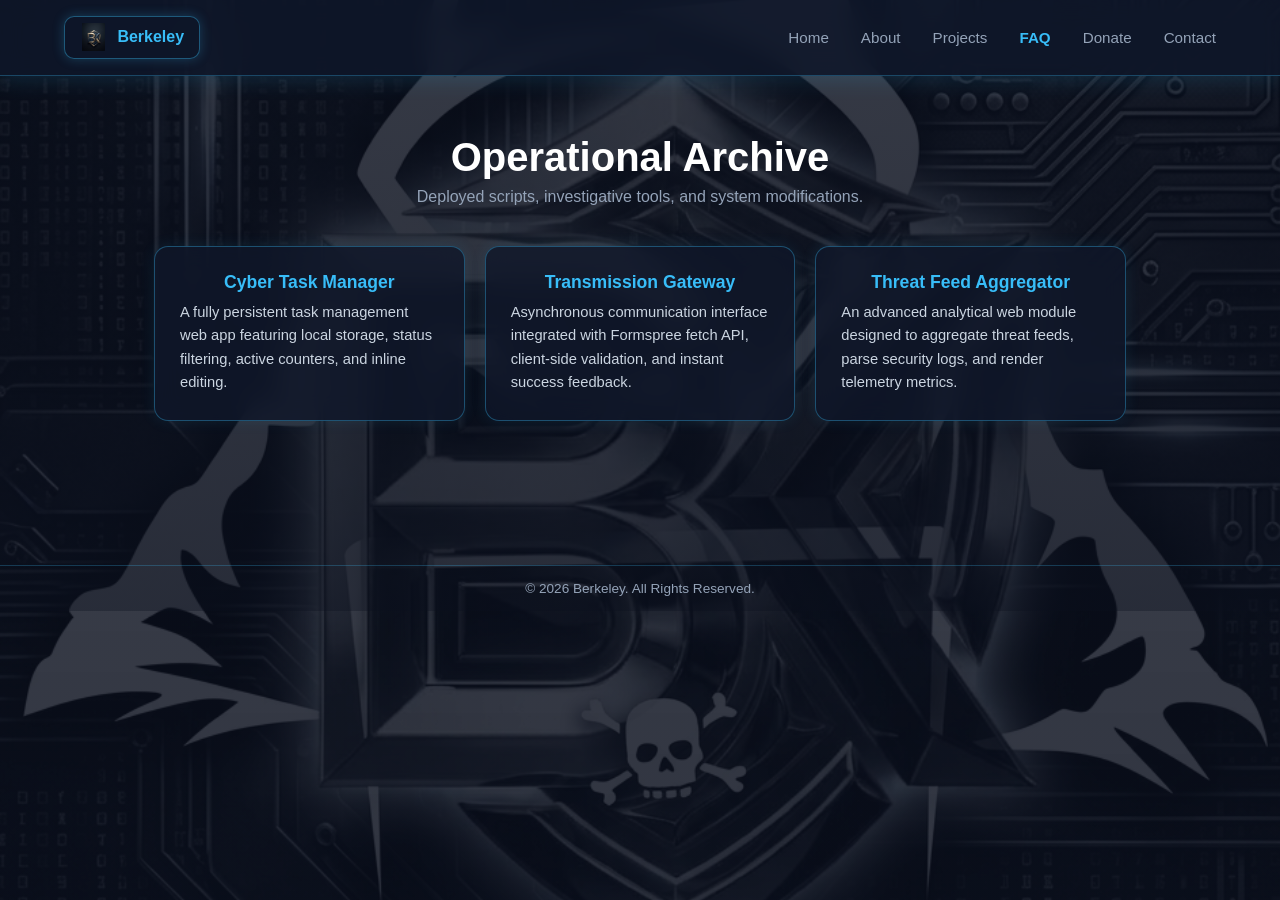
<file: projects.html>
<!DOCTYPE html>
<html lang="en">
<head>
    <meta charset="UTF-8">
    <meta name="viewport" content="width=device-width, initial-scale=1.0">
    <title>Berkeley | Investigative Projects & Telemetry</title>
    <meta name="description" content="Official website for Berkeley - Full-spectrum cyber operations, full-stack web engineering, and digital criminology investigations.">
    <link rel="icon" type="image/jpeg" href="new_logo.jpg">
    <link rel="stylesheet" href="style.css">
    <style>
        .project-card {
            background: rgba(15, 23, 42, 0.8);
            backdrop-filter: blur(12px);
            border: 1.5px solid rgba(56, 189, 248, 0.35);
            border-radius: 14px;
            padding: 2rem;
            display: flex;
            flex-direction: column;
            justify-content: space-between;
            box-shadow: 0 0 15px rgba(56, 189, 248, 0.1);
            transition: all 0.35s cubic-bezier(0.4, 0, 0.2, 1);
        }
        .project-card:hover {
            transform: translateY(-5px);
            border-color: #38bdf8;
            background: rgba(15, 23, 42, 0.95);
            box-shadow: 0 12px 35px rgba(56, 189, 248, 0.35), inset 0 0 18px rgba(56, 189, 248, 0.12);
        }
        .source-btn {
            display: inline-block;
            background: rgba(56, 189, 248, 0.15);
            border: 1.5px solid #38bdf8;
            color: #ffffff;
            padding: 0.65rem 1.4rem;
            border-radius: 8px;
            text-decoration: none;
            font-weight: 600;
            letter-spacing: 0.5px;
            box-shadow: 0 0 15px rgba(56, 189, 248, 0.4), inset 0 0 8px rgba(56, 189, 248, 0.3);
            transition: all 0.3s ease;
        }
        .source-btn:hover {
            background: #0284c7;
            box-shadow: 0 0 25px rgba(56, 189, 248, 0.8), inset 0 0 12px rgba(255, 255, 255, 0.4);
            transform: scale(1.03);
        }
    </style>
</head>
<body>
    <nav class="navbar">
       <div class="logo">
            <a href="index.html" class="logo-box">
                <img src="new_logo.jpg" alt="BK Logo" class="brand-icon">
    <span>Berkeley</span>
            </a>
        </div>
        <div class="links">
            <a href="index.html">Home</a>
            <a href="about.html">About</a>
            <a href="projects.html">Projects</a>
            <a href="faq.html" style="color: #38bdf8; font-weight: 600;">FAQ</a>
            <a href="donate.html">Donate</a>
            <a href="contact.html">Contact</a>
        </div>
    </nav>

    <main class="main-container">
        <h1 class="main-title" style="font-size: 2.5rem; font-weight: 700; margin-bottom: 0.5rem; text-align: center;">Operational Archive</h1>
        <p class="main-subtitle" style="text-align: center; margin-bottom: 2.5rem; color: #94a3b8; font-size: 1rem;">Deployed scripts, investigative tools, and system modifications.</p>

        <div class="card-container" style="display: grid; grid-template-columns: repeat(auto-fit, minmax(280px, 1fr)); gap: 20px;">

    <!-- Project 1: Cyber Task Manager -->
    <div class="project-card" style="padding: 25px;">
        <h3 style="color: #38bdf8; font-size: 1.1rem; font-weight: 700; margin: 0 0 8px 0; text-align: center;">Cyber Task Manager</h3>
        <p style="color: #cbd5e1; font-size: 0.92rem; line-height: 1.6; margin: 0; text-align: justify; text-justify: inter-word;">
            A fully persistent task management web app featuring local storage, status filtering, active counters, and inline editing.
        </p>
    </div>

    <!-- Project 2: Transmission Gateway -->
    <div class="project-card" style="padding: 25px;">
        <h3 style="color: #38bdf8; font-size: 1.1rem; font-weight: 700; margin: 0 0 8px 0; text-align: center;">Transmission Gateway</h3>
        <p style="color: #cbd5e1; font-size: 0.92rem; line-height: 1.6; margin: 0; text-align: justify; text-justify: inter-word;">
            Asynchronous communication interface integrated with Formspree fetch API, client-side validation, and instant success feedback.
        </p>
    </div>

    <!-- Project 3: Threat Feed Aggregator -->
    <div class="project-card" style="padding: 25px;">
        <h3 style="color: #38bdf8; font-size: 1.1rem; font-weight: 700; margin: 0 0 8px 0; text-align: center;">Threat Feed Aggregator</h3>
        <p style="color: #cbd5e1; font-size: 0.92rem; line-height: 1.6; margin: 0; text-align: justify; text-justify: inter-word;">
            An advanced analytical web module designed to aggregate threat feeds, parse security logs, and render telemetry metrics.
        </p>
    </div>

</div>
    </main>

   <footer class="site-footer" style="margin-top: 80px; text-align: center; color: #94a3b8; font-size: 0.85rem; padding: 15px 0; border-top: 1px solid rgba(56, 189, 248, 0.25);">
      <p style="margin: 0;">&copy; 2026 Berkeley. All Rights Reserved.</p>
    </footer>
    
</body>
</html>
</file>
<file: style.css>
body {
    background: linear-gradient(rgba(10, 15, 29, 0.82), rgba(10, 15, 29, 0.88)), 
                url('bg-cyber.jpg') no-repeat center center fixed;
    background-size: cover;
    color: #ffffff;
    font-family: 'Segoe UI', Tahoma, Geneva, Verdana, sans-serif;
}

/* Navbar & Logo */
.navbar {
    display: flex;
    justify-content: space-between;
    align-items: center;
    padding: 1rem 5%;
    width: 100%;
    background: rgba(15, 23, 42, 0.85); /* Rich dark translucent backdrop */
    backdrop-filter: blur(12px); /* Frosted glass effect */
    border-bottom: 1.5px solid rgba(56, 189, 248, 0.3); /* Subtle glowing bottom border */
    box-shadow: 0 4px 20px rgba(56, 189, 248, 0.15); /* Soft drop shadow */
    box-sizing: border-box;
    position: sticky;
    top: 0;
    z-index: 1000;
}

.logo-container {
    display: flex;
    align-items: center;
    gap: 0.75rem;
    text-decoration: none;
    background: rgba(15, 23, 42, 0.85);
    border: 1.5px solid rgba(56, 189, 248, 0.4);
    padding: 0.5rem 0.9rem;
    border-radius: 10px;
    box-shadow: 0 0 15px rgba(56, 189, 248, 0.15);
    transition: all 0.3s ease;
}

.logo-container:hover {
    border-color: rgba(56, 189, 248, 0.8);
    box-shadow: 0 0 25px rgba(56, 189, 248, 0.4);
}

.logo-text {
    color: #38bdf8;
    font-weight: 700;
    font-size: 1.15rem;
    letter-spacing: 0.5px;
    text-shadow: 0 0 10px rgba(56, 189, 248, 0.5);
}

.navbar .links {
    display: flex;
    gap: 2rem;
}

.navbar .links a {
    color: #94a3b8;
    text-decoration: none;
    font-weight: 500;
    font-size: 0.95rem;
    transition: color 0.3s ease;
}

.navbar .links a:hover {
    color: #38bdf8;
    text-shadow: 0 0 8px rgba(56, 189, 248, 0.6);
}

/* Main Layout & Center Alignments */
.main-container {
    flex: 1;
    max-width: 1100px;
    margin: 0 auto;
    padding: 2.5rem 1.5rem;
    width: 100%;
    box-sizing: border-box;
    text-align: center;
    padding: 2rem 5% 2.5rem 5%;
}

.main-title {
    font-size: 2.5rem;
    margin-bottom: 0.5rem;
    color: #fff;
    font-weight: 700;
}

.main-subtitle {
    color: #94a3b8;
    font-size: 0.95rem;
    margin: 0 auto 2.5rem auto;
    max-width: 600px;
}

/* Cards with Hover Glow */
.card-container {
    display: grid;
    grid-template-columns: repeat(auto-fit, minmax(300px, 1fr));
    gap: 1.5rem;
    text-align: left;
    margin-bottom: 3rem;
}

.card {
    background: rgba(15, 23, 42, 0.85) !important;
    backdrop-filter: blur(10px) !important;
    padding: 2.2rem 1.8rem !important;
    border-radius: 12px !important;
    border: 1.5px solid rgba(56, 189, 248, 0.4) !important;
    display: flex !important;
    flex-direction: column !important;
    align-items: center !important;
    text-align: center !important;
    box-shadow: 0 0 15px rgba(56, 189, 248, 0.15) !important;
    transition: all 0.3s ease !important;
}

.card:hover {
    background: rgba(15, 23, 42, 0.85) !important;
    border-color: rgba(56, 189, 248, 0.8) !important;
    box-shadow: 0 0 25px rgba(56, 189, 248, 0.3) !important;
}

.featured-mini-card:hover {
  border-color: rgba(56, 189, 248, 0.8) !important;
  box-shadow: 0 0 15px rgba(56, 189, 248, 0.35) !important;
  transform: translateY(-2px);
}

/* Glossy Glowing Cyber Buttons */
.cyber-button {
    background: linear-gradient(135deg, rgba(56, 189, 248, 0.25), rgba(3, 105, 161, 0.4));
    border: 1px solid rgba(56, 189, 248, 0.8);
    color: #38bdf8;
    padding: 0.6rem 1.5rem;
    border-radius: 8px;
    text-decoration: none;
    font-size: 0.9rem;
    font-weight: 600;
    font-family: inherit;
    box-shadow: 0 0 15px rgba(56, 189, 248, 0.4), inset 0 0 10px rgba(56, 189, 248, 0.2);
    display: inline-block;
    transition: all 0.3s ease;
    text-shadow: 0 0 5px rgba(56, 189, 248, 0.5);
    cursor: pointer;
}

.cyber-button:hover {
    background: linear-gradient(135deg, rgba(56, 189, 248, 0.45), rgba(3, 105, 161, 0.6));
    box-shadow: 0 0 25px rgba(56, 189, 248, 0.8), inset 0 0 15px rgba(56, 189, 248, 0.4);
    color: #ffffff;
}

/* Card paragraph description text alignment */
.card p, 
.project-card p {
    text-align: left !important;
}

/* Footer */
.footer {
    text-align: center;
    padding: 2rem 0;
    color: #64748b;
    font-size: 0.88rem;
    width: 100%;
    margin-top: auto;
}

/* Layout & Tight Footer Spacing Fix */
html, body {
    margin: 0;
    padding: 0;
    background: linear-gradient(rgba(10, 15, 29, 0.82), rgba(10, 15, 29, 0.88)), 
                url('bg-cyber.jpg') no-repeat center center fixed;
    background-size: cover;
    color: #f3f4f6;
}

.main-container {
    padding-bottom: 1rem !important;
}

.site-footer {
    text-align: center;
    padding: 1.5rem 0;
    color: #94a3b8;
    font-size: 0.9rem;
    margin-top: 2rem;
    border-top: 1px solid rgba(56, 189, 248, 0.15);
}

/* 1. Navbar Logo Box Glowing Hover Interaction */
.logo-box {
    color: #38bdf8;
    text-decoration: none;
    font-weight: bold;
    display: flex;
    align-items: center;
    gap: 10px;
    border: 1.5px solid rgba(56, 189, 248, 0.4);
    padding: 0.4rem 0.9rem;
    border-radius: 10px;
    background: rgba(15, 23, 42, 0.7);
    box-shadow: 0 0 12px rgba(56, 189, 248, 0.25);
    transition: all 0.35s cubic-bezier(0.4, 0, 0.2, 1);
}

.logo-box .brand-icon {
    width: 28px !important;
    height: 28px !important;
    max-width: 28px !important;
    max-height: 28px !important;
    object-fit: contain !important;
    border-radius: 4px;
    display: inline-block;
    vertical-align: middle;
}

.logo-box:hover {
    border-color: #38bdf8;
    background: radial-gradient(circle at center, rgba(56, 189, 248, 0.2) 0%, rgba(15, 23, 42, 0.9) 100%);
    box-shadow: 0 0 25px rgba(56, 189, 248, 0.6), inset 0 0 12px rgba(56, 189, 248, 0.3);
    transform: translateY(-2px);
}

/* 2. Feature Cards (Core, Analyze, Secure) Glowing Hover Interaction */
.card {
    background: rgba(15, 23, 42, 0.75);
    backdrop-filter: blur(12px);
    border: 1.5px solid rgba(56, 189, 248, 0.35);
    border-radius: 16px;
    padding: 2.2rem 1.5rem;
    text-align: center;
    display: flex;
    flex-direction: column;
    align-items: center;
    box-shadow: 0 0 15px rgba(56, 189, 248, 0.08);
    transition: all 0.35s cubic-bezier(0.4, 0, 0.2, 1);
}

.card:hover {
    transform: translateY(-4px);
    border-color: #38bdf8;
    background: radial-gradient(circle at center, rgba(56, 189, 248, 0.18) 0%, rgba(15, 23, 42, 0.95) 80%);
    box-shadow: 0 0 35px rgba(56, 189, 248, 0.4), inset 0 0 25px rgba(56, 189, 248, 0.25);
}

.card:hover .icon-box {
    border-color: #38bdf8 !important;
    box-shadow: 0 0 25px rgba(56, 189, 248, 0.8), inset 0 0 15px rgba(56, 189, 248, 0.5) !important;
    background: radial-gradient(circle, rgba(56, 189, 248, 0.4) 0%, rgba(3, 105, 161, 0.3) 100%) !important;
}

/* Homepage Feature Cards Paragraph Alignment */
.card p {
    text-align: center !important;
}

/* Projects Page Paragraph Alignment */
.projects-grid .card p,
.project-card p {
    text-align: left !important;
}

input, textarea {
    font-family: inherit;
    font-size: 0.95rem;
    color: #ffffff;
}

/* Header & Navbar Container Fix */
header {
    width: 90%;
    max-width: 1200px;
    margin: 20px auto;
    padding: 12px 25px;
    background: rgba(10, 18, 32, 0.85);
    border: 1px solid rgba(56, 189, 248, 0.35);
    border-radius: 12px;
    backdrop-filter: blur(10px);
    display: flex;
    justify-content: space-between;
    align-items: center;
    box-shadow: 0 4px 20px rgba(0, 0, 0, 0.5);
}

header nav {
    display: flex;
    align-items: center;
}

header nav ul, 
header nav .nav-links {
    display: flex;
    list-style: none;
    gap: 25px;
    margin: 0;
    padding: 0;
    align-items: center;
}

header nav a, 
header nav .nav-links a {
    color: rgba(255, 255, 255, 0.9);
    text-decoration: none;
    font-size: 1rem;
    font-weight: 500;
    transition: color 0.3s ease;
}

header nav a:hover,
header nav a.active {
    color: #38bdf8;
}

/* Responsive Mobile Navigation & Layout Adjustments */
@media screen and (max-width: 768px) {
    header, nav {
        flex-direction: column;
        align-items: center;
        gap: 0.75rem;
        padding: 0.75rem 1rem;
    }

    nav ul, .nav-links {
        display: flex;
        flex-wrap: wrap;
        justify-content: center;
        gap: 1rem;
        padding: 0;
        margin: 0;
    }

    nav a, .nav-links a {
        font-size: 0.9rem;
    }

    h1, .hero-title, .main-title {
        font-size: 1.8rem !important;
        padding: 0 0.5rem;
    }

    .main-container {
        padding-left: 1rem;
        padding-right: 1rem;
    }

    /* Force card grid containers to stack in a single column on mobile */
    .card-container, 
    .projects-grid {
        grid-template-columns: 1fr !important;
        gap: 15px !important;
    }
}

/* To-Do List Styles */
.input-group {
    display: flex;
    gap: 10px;
    margin-bottom: 20px;
}

#taskInput {
    flex: 1; /* Makes input take up remaining space */
    padding: 10px;
    border-radius: 5px;
    border: none;
    background: #1a1a2e;
    color: white;
}

.btn-add {
    background: #4ecca3;
    color: #16213e;
    border: none;
    padding: 10px 20px;
    border-radius: 5px;
    cursor: pointer;
    font-weight: bold;
}

#taskList {
    list-style: none;
    padding: 0;
    text-align: left;
}

.task-item {
    background: rgba(255,255,255,0.1);
    padding: 10px;
    margin-bottom: 8px;
    border-radius: 5px;
    display: flex;
    justify-content: space-between;
    align-items: center;
}

.delete-btn {
    background: #e94560;
    color: white;
    border: none;
    padding: 5px 10px;
    border-radius: 3px;
    cursor: pointer;
}

/* Retain matching cyan border while removing the heavy outer glow */
.todo-card {
    box-shadow: none !important; /* Removes outer drop-shadow glow */
    border: 1px solid #38bdf8 !important; /* Keeps exact blue border line */
}

.todo-card:hover {
    box-shadow: none !important;
    border: 1px solid #38bdf8 !important;
}

/* Filter Buttons Styles */
.filters {
    display: flex;
    gap: 10px;
    margin-bottom: 15px;
    justify-content: center;
}

.filter-btn {
    background: rgba(255,255,255,0.1);
    color: white;
    border: none;
    padding: 8px 15px;
    border-radius: 20px;
    cursor: pointer;
    transition: background 0.3s;
}

.filter-btn:hover {
    background: rgba(255,255,255,0.2);
}

.filter-btn.active {
    background: #4ecca3;
    color: #16213e;
    font-weight: bold;
}

.task-item.completed span {
    text-decoration: line-through;
    opacity: 0.6;
}

.edit-input {
    background: #1a1a2e;
    color: white;
    border: 1px solid #4ecca3;
    padding: 5px;
    border-radius: 3px;
    width: 100%;
}

/* Base To-Do Card */
.todo-card {
    position: relative;
    border: 1px solid rgba(56, 189, 248, 0.25) !important;
    box-shadow: 0 0 0px transparent !important;
    transition: border-color 0.4s ease, box-shadow 0.4s ease, transform 0.3s ease;
}

/* Invisible extended proximity zone around the card */
.todo-card::before {
    content: '';
    position: absolute;
    top: -15px;
    left: -15px;
    right: -15px;
    bottom: -15px;
    z-index: -1;
}

/* Outer radial edge glow on hover/proximity */
.todo-card:hover {
    border-color: rgba(56, 189, 248, 0.8) !important;
    box-shadow: 
        0 0 20px rgba(56, 189, 248, 0.35),
        0 0 40px rgba(56, 189, 248, 0.15),
        inset 0 0 15px rgba(56, 189, 248, 0.1) !important;
}

.todo-card:hover {
    border-color: rgba(56, 189, 248, 0.75) !important;
    box-shadow: 0 0 15px rgba(56, 189, 248, 0.35) !important;
}

/* Task Counter Style */
.task-counter {
    color: #94a3b8;
    font-size: 0.9rem;
    margin-top: 15px;
    text-align: center;
}

/* To-Do Footer Layout */
.todo-footer {
    display: flex;
    justify-content: space-between;
    align-items: center;
    margin-top: 20px;
    padding-top: 15px;
    border-top: 1px solid rgba(255, 255, 255, 0.1);
    width: 100%;
}

.task-counter {
    color: #94a3b8;
    font-size: 0.9rem;
    margin-top: 0;
}

/* Clear Completed Button Style */
.btn-clear {
    background: transparent;
    color: #94a3b8;
    border: 1px solid rgba(255, 255, 255, 0.1);
    padding: 6px 12px;
    border-radius: 5px;
    cursor: pointer;
    font-size: 0.85rem;
    transition: all 0.3s;
}

.btn-clear:hover {
    background: rgba(239, 68, 68, 0.1);
    color: #ef4444;
    border-color: rgba(239, 68, 68, 0.3);
}

/* Matrix Rain Background Canvas */
/* Matrix Rain Background Canvas */
#matrix-canvas {
    position: fixed;
    top: 0;
    left: 0;
    width: 100vw;
    height: 100vh;
    z-index: 0; /* Brings canvas above page background */
    opacity: 0.35; /* Increased opacity so drops are clearly visible */
    pointer-events: none;
}

/* Ensure main containers sit above the canvas */
.main-container, .navbar, .site-footer {
    position: relative;
    z-index: 1;
}

.task-item {
    background: rgba(30, 41, 59, 0.85);
    padding: 12px 15px;
    margin-bottom: 10px;
    border-radius: 6px;
    border: 1px solid rgba(56, 189, 248, 0.3);
    display: flex;
    justify-content: space-between;
    align-items: center;
    color: #cbd5e1;
    gap: 15px;
}

.delete-btn {
    background: #ef4444;
    color: white;
    border: none;
    padding: 6px 12px;
    border-radius: 4px;
    cursor: pointer;
    font-size: 0.8rem;
    flex-shrink: 0;
}

.task-date-input {
    background: rgba(15, 23, 42, 0.8);
    color: #94a3b8;
    border: 1px solid rgba(56, 189, 248, 0.25);
    padding: 8px 12px;
    border-radius: 6px;
    font-family: inherit;
    font-size: 0.9rem;
    outline: none;
    color-scheme: dark; /* Forces the browser calendar popup to match dark mode */
    transition: border-color 0.3s;
}

.task-date-input:focus {
    border-color: #38bdf8;
}

.task-date-badge {
    font-size: 0.75rem;
    color: #38bdf8;
    background: rgba(56, 189, 248, 0.1);
    padding: 2px 6px;
    border-radius: 4px;
    margin-left: 8px;
    border: 1px solid rgba(56, 189, 248, 0.2);
}

/* Dark Cyberpunk Styling for Date Picker */
input[type="date"]#taskDate {
    background-color: rgba(15, 23, 42, 0.8) !important;
    color: #94a3b8 !important;
    border: 1px solid rgba(56, 189, 248, 0.3) !important;
    padding: 8px 12px;
    border-radius: 6px;
    font-family: inherit;
    font-size: 0.9rem;
    outline: none;
    color-scheme: dark; /* Adapts browser calendar dropdown to dark mode */
    transition: border-color 0.3s, box-shadow 0.3s;
}

input[type="date"]#taskDate:focus {
    border-color: #38bdf8 !important;
    box-shadow: 0 0 8px rgba(56, 189, 248, 0.4);
}

/* Responsive Fix for To-Do Input Group on Mobile */
@media (max-width: 600px) {
    .todo-card .input-group {
        flex-direction: column !important;
        align-items: stretch !important;
        gap: 10px !important;
    }

    .todo-card .input-group input[type="text"],
    .todo-card .input-group input[type="date"],
    .todo-card .input-group button {
        width: 100% !important;
        box-sizing: border-box !important;
    }
}

/* Drag and Drop Styling */
.todo-card li[draggable="true"] {
    cursor: grab;
    transition: transform 0.15s ease, box-shadow 0.15s ease;
}

.todo-card li.dragging {
    opacity: 0.4;
    cursor: grabbing;
    border-color: #38bdf8 !important;
    box-shadow: 0 0 15px rgba(56, 189, 248, 0.4);
}

/* Atmospheric Scanner input styling */
#cityInput {
    background: rgba(15, 23, 42, 0.8);
    border: 1px solid rgba(56, 189, 248, 0.4);
    color: #f3f4f6;
    padding: 10px 14px;
    border-radius: 6px;
    outline: none;
}

#cityInput:focus {
    border-color: #38bdf8;
    box-shadow: 0 0 8px rgba(56, 189, 248, 0.4);
}

html {
    scroll-behavior: smooth;
    scrollbar-width: thin;
    scrollbar-color: rgba(56, 189, 248, 0.3) transparent;
}

body::-webkit-scrollbar {
    width: 6px;
}

body::-webkit-scrollbar-track {
    background: transparent;
}

body::-webkit-scrollbar-thumb {
    background: rgba(56, 189, 248, 0.3);
    border-radius: 3px;
}

.project-card {
    background: rgba(255, 255, 255, 0.05);
    padding: 20px;
    border-radius: 10px;
    text-decoration: none;
    color: white;
    border: 1px solid rgba(255, 255, 255, 0.1);
    transition: transform 0.3s, border-color 0.3s;
}

.project-card h3 {
    color: #f3f4f6;
    margin-bottom: 8px;
}

.project-card p {
    color: #94a3b8;
    font-size: 0.9rem;
    line-height: 1.4;
}

.project-card:hover {
    transform: translateY(-5px);
    border-color: #4ecca3;
}

/* Terminal / Live Security Feed Styles */
.terminal-container {
  max-width: 900px;
  margin: 40px auto;
  background-color: #0b0f19;
  border: 1px solid #1e293b;
  border-radius: 8px;
  box-shadow: 0 0 25px rgba(0, 230, 255, 0.15);
  font-family: 'Fira Code', 'Courier New', Courier, monospace;
  overflow: hidden;
}

.terminal-header {
  background-color: #111827;
  padding: 10px 15px;
  display: flex;
  align-items: center;
  border-bottom: 1px solid #1e293b;
  position: relative;
}

.terminal-buttons {
  display: flex;
  gap: 8px;
}

.dot {
  width: 12px;
  height: 12px;
  border-radius: 50%;
  display: inline-block;
}
.dot.red { background-color: #ff5f56; }
.dot.yellow { background-color: #ffbd2e; }
.dot.green { background-color: #27c93f; }

.terminal-title {
  position: absolute;
  left: 50%;
  transform: translateX(-50%);
  color: #64748b;
  font-size: 0.85rem;
}

.terminal-body {
  padding: 20px;
  color: #38bdf8;
  font-size: 0.95rem;
  line-height: 1.6;
  text-align: left;
}

.log-line {
  margin: 8px 0;
}

.timestamp {
  color: #64748b;
  font-size: 0.85rem;
}

.prefix {
  color: #00e6ff;
  font-weight: bold;
}

.prompt {
  color: #4ade80;
  margin-top: 15px;
}

.cursor {
  display: inline-block;
  background-color: #4ade80;
  width: 8px;
  height: 16px;
  animation: blink 1s infinite;
  vertical-align: middle;
}

@keyframes blink {
  0%, 100% { opacity: 1; }
  50% { opacity: 0; }
}
</file>
